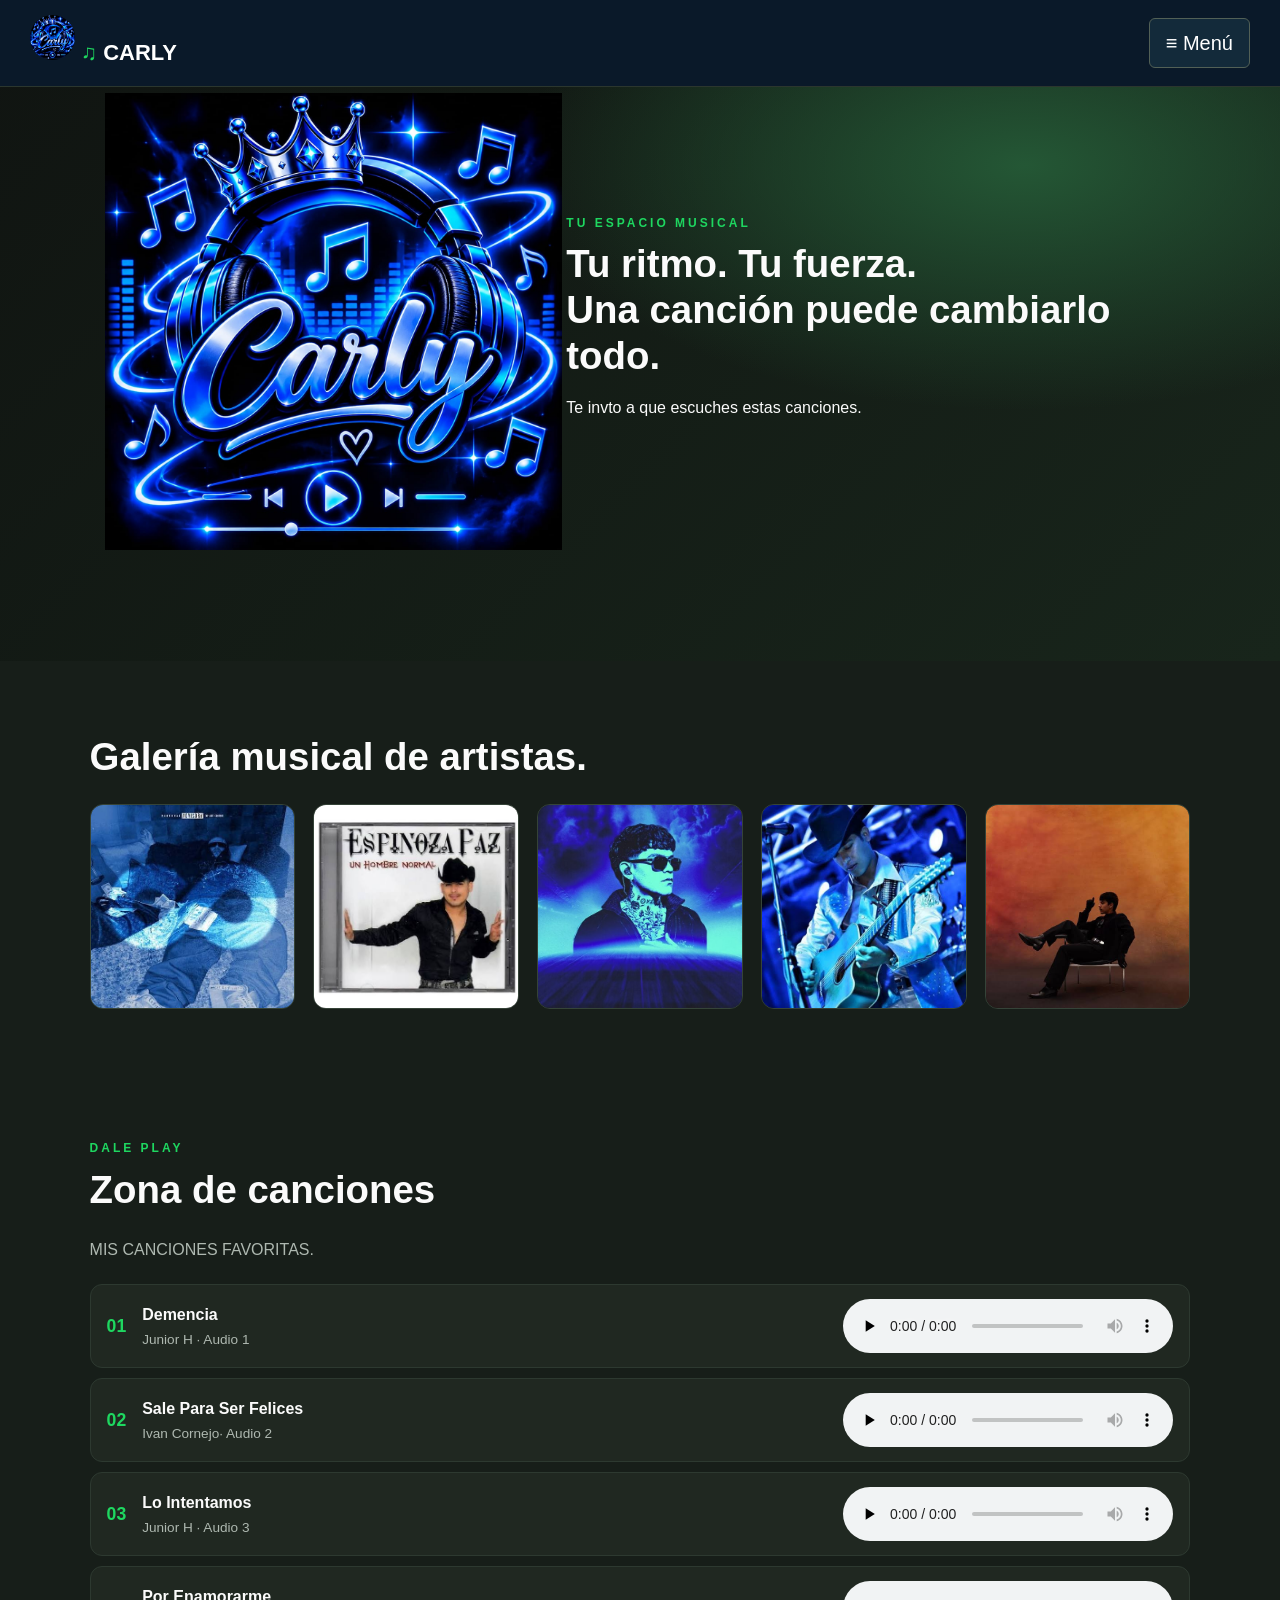
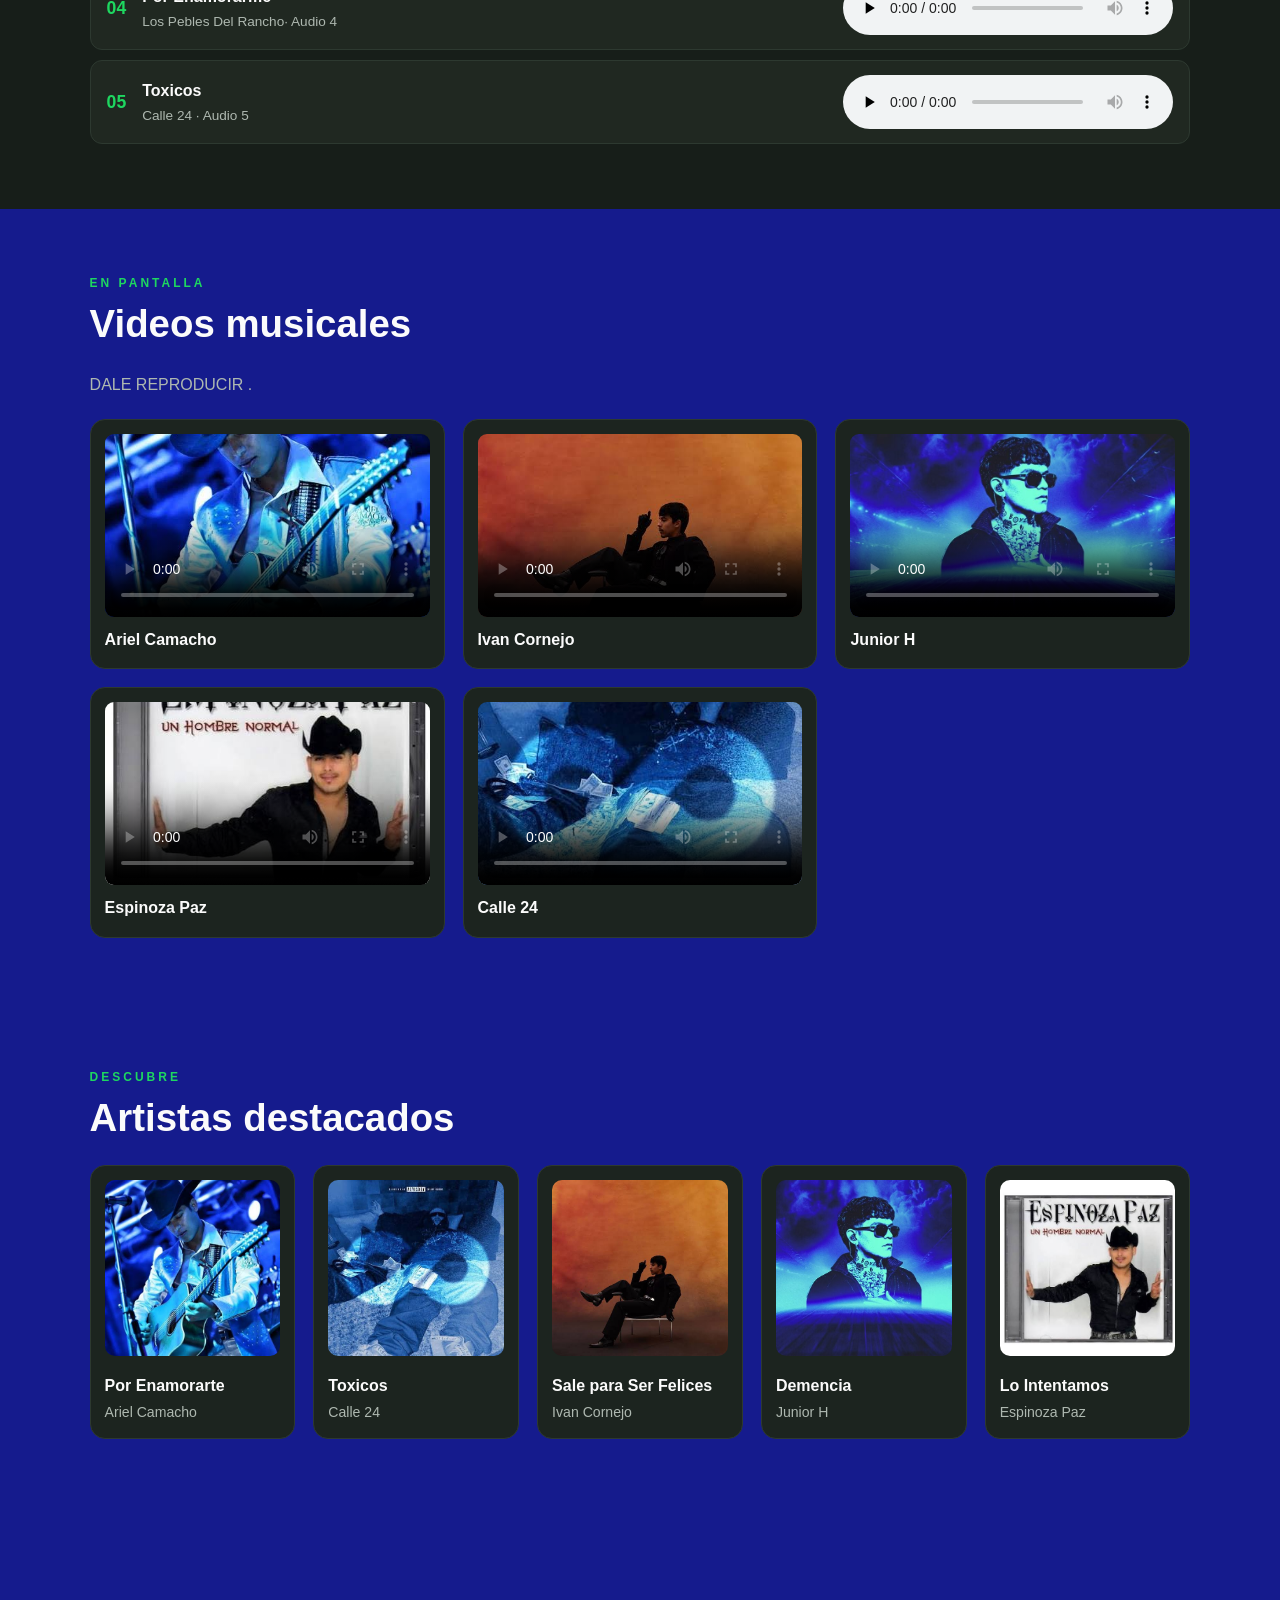
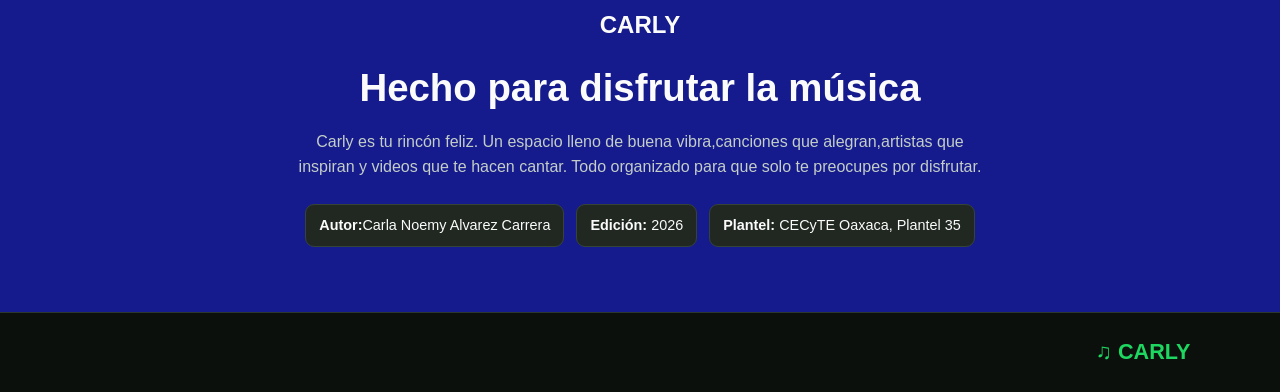
<file: index.html>
<!DOCTYPE html>
<html lang="es">
<head>
  <meta charset="UTF-8">
  <meta name="viewport" content="width=device-width, initial-scale=1.0">
  <title>ritmo verde | Reproductor de música</title>
  <link rel="stylesheet" href="estilos.css">
</head>
<body>
  <header class="encabezado">
  <a class="logo" href="#inicio">
  	<img src="logo.jpg" alt="Carly">
  	♫ <span>CARLY</span>
  </a>

  <!-- Este es el botón que abre todo -->
  <div class="menu-desplegable-principal">
    <input type="checkbox" id="checkMenu" hidden>
    <label for="checkMenu" class="menu-boton">≡ Menú</label>

    <nav id="menu">
      <a href="#inicio">Inicio</a>
      <a href="#artistas">Artistas</a>
      <a href="#audios">Canciones</a>
      <a href="#videos">Videos</a>
      <a href="#galeria">Galería</a>
      <a href="#acerca">Acerca de</a>
       <a href="formulario.html">Formulareo</a>
    </nav>
  </div>
</header>
    </nav>
  </header>

  <main>
          <section class="hero" id="inicio">
    <center><table border="0"></center>
    <tr>
    <td><img src="logo.jpg" height="400" width="500">
        <div class="hero-texto"></div></td>
    <td><p class="etiqueta">TU ESPACIO MUSICAL</p>
      <h2>Tu ritmo. Tu fuerza.<br><span>Una canción puede cambiarlo todo.</span></h2></b>
      <p>Te invto a que escuches estas canciones.</p>
       </div></td>
    </tr>
    </table>
    </section>
    <section>
    <section class="seccion fondo" id="galeria">
      <div class="titulo-seccion"><div><p class="etiqueta"></p><h2>Galería musical de artistas.</h2></div></div>
      <div class="rejilla galeria">
        <img src="calle.jpg" alt="Portada musical color verde">
        <img src="espinoza.jpg" alt="Portada musical color morado">
        <img src="junior.jpg" alt="Portada musical color naranja">
        <img src="ariel.jpg" alt="Portada musical color azul">
        <img src="ivan.jpg" alt="Portada musical color rosa">

      </div>
    </section>
    </section>

    <section class="seccion fondo" id="audios">
      <div class="titulo-seccion"><div><p class="etiqueta">DALE PLAY</p><h2>Zona de canciones</h2></div></div>
      <p class="intro">MIS CANCIONES FAVORITAS.</p>
      <div class="lista-canciones">
        <article class="cancion"><span class="numero">01</span><div class="detalle"><h3>Demencia</h3><p>Junior H · Audio 1</p></div><audio controls preload="none"><source src="demencia.mp3" type="audio/mpeg">Tu navegador no puede reproducir este audio.</audio></article>
        <article class="cancion"><span class="numero">02</span><div class="detalle"><h3>Sale Para Ser Felices </h3><p>Ivan Cornejo· Audio 2</p></div><audio controls preload="none"><source src="sale.mp3" type="audio/mpeg">Tu navegador no puede reproducir este audio.</audio></article><article class="cancion"><span class="numero">03</span><div class="detalle"><h3>Lo Intentamos</h3><p>Junior H · Audio 3</p></div><audio controls preload="none"><source src="intentamos.mp3" type="audio/mpeg">Tu navegador no puede reproducir este audio.</audio></article>

        <article class="cancion"><span class="numero">04</span><div class="detalle"><h3>Por Enamorarme</h3><p>Los Pebles Del Rancho· Audio 4</p></div><audio controls preload="none"><source src="plebes.mp3" type="audio/mpeg">Tu navegador no puede reproducir este audio.</audio></article>
        <article class="cancion"><span class="numero">05</span><div class="detalle"><h3>Toxicos</h3><p>Calle 24 · Audio 5</p></div><audio controls preload="none"><source src="Toxicos.mp3" type="audio/mpeg">Tu navegador no puede reproducir este audio.</audio></article>
      </div>
    </section>

    <section class="seccion" id="videos">
      <div class="titulo-seccion"><div><p class="etiqueta">EN PANTALLA</p><h2>Videos musicales</h2></div></div>
      <p class="intro">DALE REPRODUCIR .</p>
      <div class="rejilla videos">
        <article class="tarjeta video"><video controls preload="metadata" poster="ariel.jpg"><source src="ariel.mp4" type="video/mp4">Tu navegador no admite video.</video><h3>Ariel Camacho</h3></article>
        <article class="tarjeta video"><video controls preload="metadata" poster="ivan.jpg"><source src="ivan.mp4" type="video/mp4">Tu navegador no admite video.</video><h3>Ivan Cornejo</h3></article>
        <article class="tarjeta video"><video controls preload="metadata" poster="junior.jpg"><source src="demencia.mp4" type="video/mp4">Tu navegador no admite video.</video><h3>Junior H</h3></article>
        <article class="tarjeta video"><video controls preload="metadata" poster="espinoza.jpg"><source src="espinoza.mp4" type="video/mp4">Tu navegador no admite video.</video><h3>Espinoza Paz</h3></article>
        <article class="tarjeta video"><video controls preload="metadata" poster="calle.jpg"><source src="noche.mp4" type="video/mp4">Tu navegador no admite video.</video><h3>Calle 24</h3></article>
      </div>
    </section>
         <section class="seccion" id="artistas">
      <div class="titulo-seccion"><div><p class="etiqueta">DESCUBRE</p><h2>Artistas destacados</h2></div><span class="nota"></span></div>
      <div class="rejilla artistas">
        <article class="tarjeta artista"><A HREF="plebes.html"><img src="ariel.jpg" alt="Ilustración de artista pop"><h3>Por Enamorarte</h3><p>Ariel Camacho</p></article></A>

        <article class="tarjeta artista"><A HREF="calle.html"><img src="calle.jpg" alt="Ilustración de artista rock"><h3>Toxicos</h3><p>Calle 24</p></article></A>
        <article class="tarjeta artista"><A HREF="ivan.html"><img src="ivan.jpg" alt="Ilustración de artista urbano"><h3>Sale para Ser Felices</h3><p>Ivan Cornejo</p></article></A>
        <article class="tarjeta artista"><A HREF="junior.html"><img src="junior.jpg" alt="Ilustración de artista regional"><h3>Demencia</h3><p>Junior H</p></article></A>
        <article class="tarjeta artista"><A HREF="espinoza.html"><img src="espinoza.jpg" alt="Ilustración de artista indie"><h3>Lo Intentamos</h3><P>Espinoza Paz</p></article>
      </div>
    </section>

    
    <section class="seccion acerca" id="acerca">
      <p class="etiqueta"><H1>CARLY</H1></p><h2>Hecho para disfrutar la música</h2>
      <p>Carly es tu rincón feliz. Un espacio lleno de buena vibra,canciones que alegran,artistas que inspiran y videos que te hacen cantar. Todo organizado para que solo te preocupes por disfrutar.</p>
      <div class="datos"><span><b>Autor:</b>Carla Noemy Alvarez Carrera</span><span><b>Edición:</b> 2026</span><span><b>Plantel:</b> CECyTE Oaxaca, Plantel 35</span></div>
    </section>



    
  </main>
  <footer><a class="logo" href="#inicio">♫ CARLY</a></footer>
  <script>
    const boton = document.getElementById('menuBoton');
    const menu = document.getElementById('menu');
    boton.addEventListener('click', () => menu.classList.toggle('abierto'));
    menu.querySelectorAll('a').forEach(enlace => enlace.addEventListener('click', () => menu.classList.remove('abierto')));
  </script>
</body>
</html>
</file>
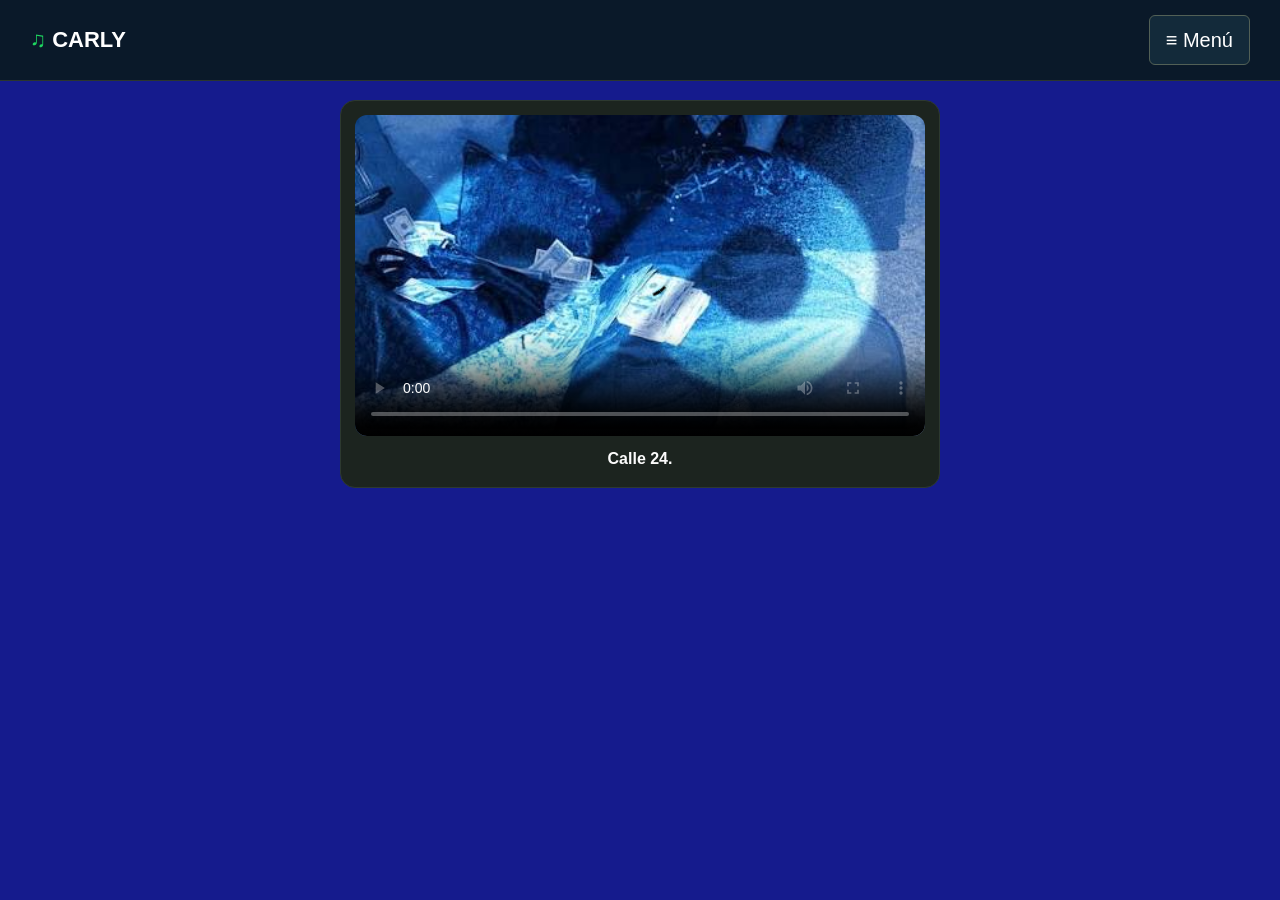
<file: calle.html>
<!DOCTYPE html>
<html lang="es">
<head>
  <meta charset="UTF-8">
  <meta name="viewport" content="width=device-width, initial-scale=1.0">
  <title>Calle 24 - Ritmo Verde</title>
  <link rel="stylesheet" href="estilos.css">
</head>
<body>

<header class="encabezado">
  <a class="logo" href="index.html">♫ <span>CARLY</span></a>

  <!-- Este es el botón que abre todo -->
  <div class="menu-desplegable-principal">
    <input type="checkbox" id="checkMenu" hidden>
    <label for="checkMenu" class="menu-boton">≡ Menú</label>

    <nav id="menu">
      <a href="index.html#inicio">Inicio</a>
      <a href="index.html#artistas">Artistas</a>
      <a href="index.html#audios">Canciones</a>
      <a href="index.html#videos">Videos</a>
      <a href="index.html#galeria">Galería</a>
      <a href="index.html#acerca">Acerca de</a>
    </nav>
  </div>
</header>

<main style="padding-top: 100px;">
  <center>
    <article class="tarjeta video" style="max-width: 600px; margin:= 0 auto;"> 
      <video controls preload="metadata" poster="calle.jpg" style="width: 100%; height: auto; border-radius: 12px;">
        <source src="noche.mp4" type="video/mp4">
        Tu navegador no admite video.
      </video>
      <h3>Calle 24.</h3>
    </article>
  </center>
</main>

</body>
</html>
</file>
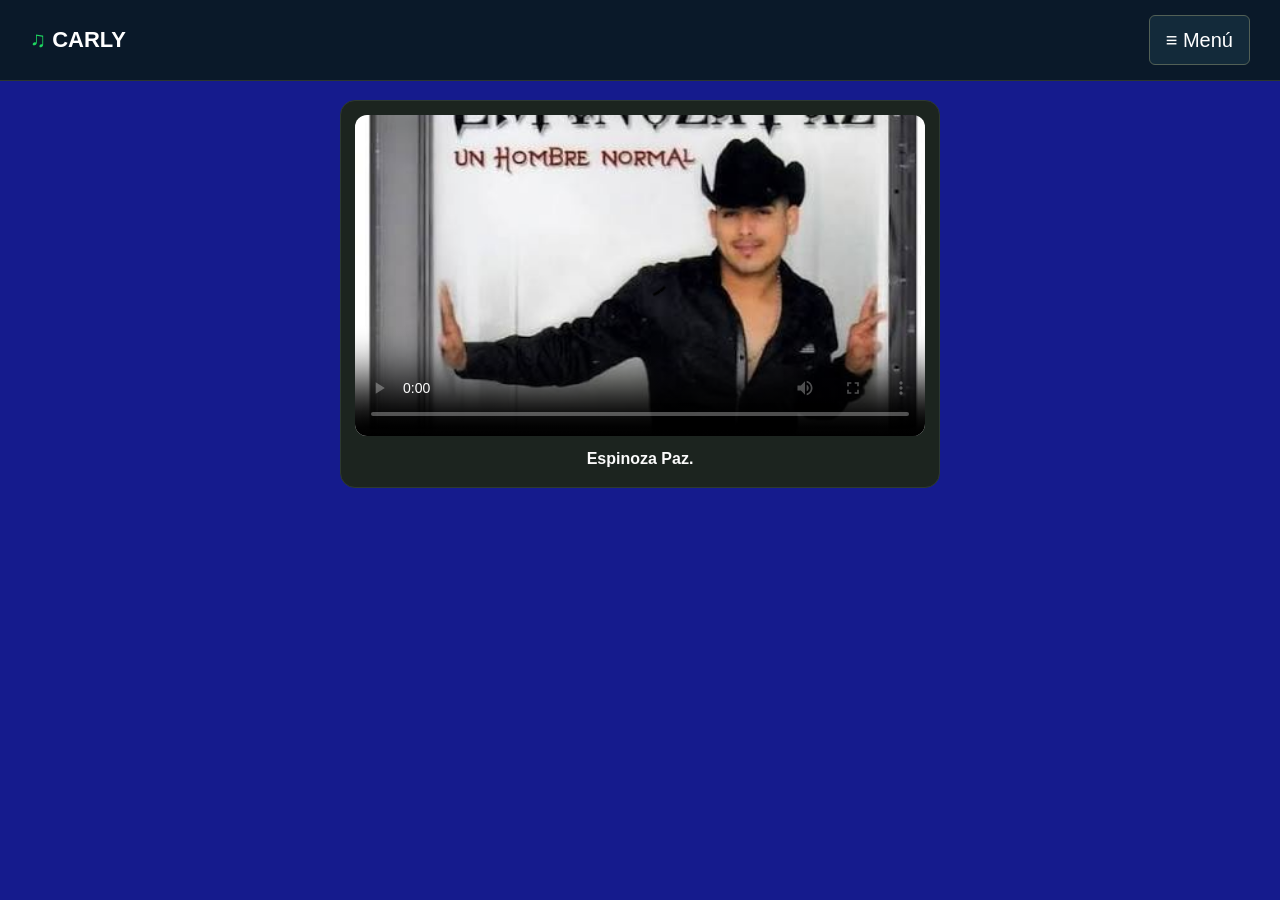
<file: espinoza.html>
<!DOCTYPE html>
<html lang="es">
<head>
  <meta charset="UTF-8">
  <meta name="viewport" content="width=device-width, initial-scale=1.0">
  <title>Espinoza Paz- Ritmo Verde</title>
  <link rel="stylesheet" href="estilos.css">
</head>
<body>

<header class="encabezado">
  <a class="logo" href="index.html">♫ <span>CARLY</span></a>

  <!-- Este es el botón que abre todo -->
  <div class="menu-desplegable-principal">
    <input type="checkbox" id="checkMenu" hidden>
    <label for="checkMenu" class="menu-boton">≡ Menú</label>

    <nav id="menu">
      <a href="index.html#inicio">Inicio</a>
      <a href="index.html#artistas">Artistas</a>
      <a href="index.html#audios">Canciones</a>
      <a href="index.html#videos">Videos</a>
      <a href="index.html#galeria">Galería</a>
      <a href="index.html#acerca">Acerca de</a>
    </nav>
  </div>
</header>

<main style="padding-top: 100px;">
  <center>
    <article class="tarjeta video" style="max-width: 600px; margin:= 0 auto;"> 
      <video controls preload="metadata" poster="espinoza.jpg" style="width: 100%; height: auto; border-radius: 12px;">
        <source src="espinoza.mp4" type="video/mp4">
        Tu navegador no admite video.
      </video>
      <h3>Espinoza Paz.</h3>
    </article>
  </center>
</main>

</body>
</html>
</file>
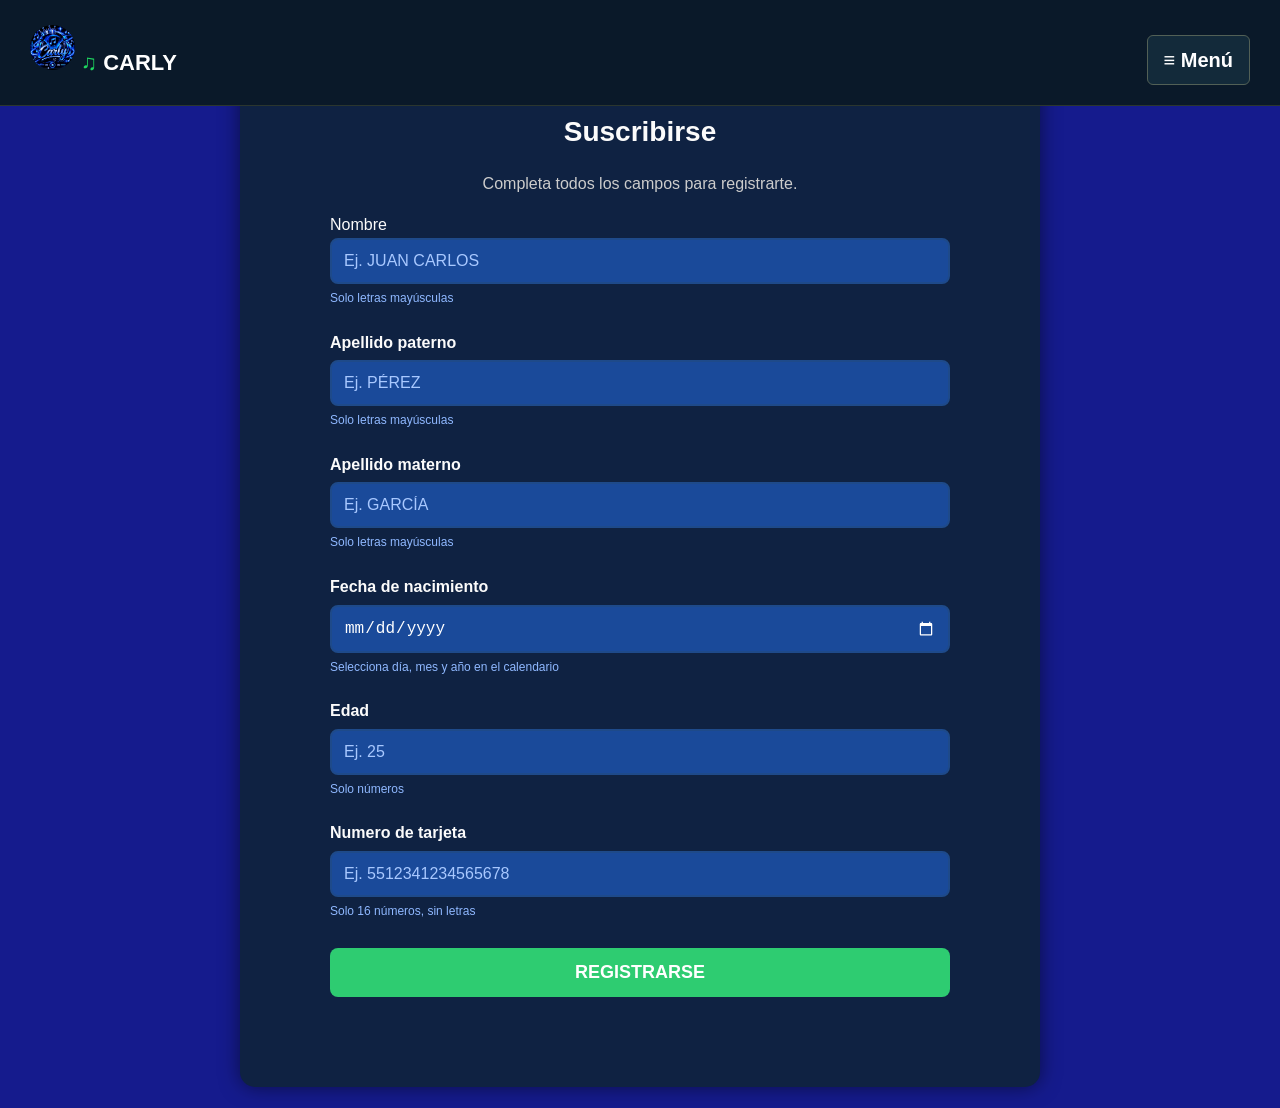
<file: formulario.html>
<!DOCTYPE html>
<html lang="es">
<head>
<meta charset="UTF-8">
<meta name="viewport" content="width=device-width, initial-scale=1.0">
<title>Formulario de Registro</title>
<link rel="stylesheet" href="styles.css">
</head>
<body>
<header class="encabezado">
  <a class="logo" href="#inicio">
  	<img src="logo.jpg" alt="Carly">
  	♫ <span>CARLY</span>
  </a>

  <!-- Este es el botón que abre todo -->
  <div class="menu-desplegable-principal">
    <input type="checkbox" id="checkMenu" hidden>
    <label for="checkMenu" class="menu-boton">≡ Menú</label>

    <nav id="menu">
      <a href="index.html">Inicio</a>
      <a href="index.html#artistas">Artistas</a>
      <a href="index.html#audios">Canciones</a>
      <a href="index.html#videos">Videos</a>
      <a href="index.html#galeria">Galería</a>
      <a href="index.html#acerca">Acerca de</a>
       <a href="formulario.html">Formulareo</a>
    </nav>
  </div>
</header>
    </nav>
  </header>
<div class="formulario">
  <h1>Suscribirse</h1>
  <p>Completa todos los campos para registrarte.</p>

  <form id="miFormulario">
<div class="Formulario de Registro"
    <label>Nombre</label>
    <input type="text" id="nombre" placeholder="Ej. JUAN CARLOS" maxlength="50" required>
    <small>Solo letras mayúsculas</small>

    <label>Apellido paterno</label>
    <input type="text" id="paterno" placeholder="Ej. PÉREZ" maxlength="30" required>
    <small>Solo letras mayúsculas</small>

    <label>Apellido materno</label>
    <input type="text" id="materno" placeholder="Ej. GARCÍA" maxlength="30" required>
    <small>Solo letras mayúsculas</small>

    <label>Fecha de nacimiento</label>
    <input type="date" id="fechaNacimiento" required>
    <small>Selecciona día, mes y año en el calendario</small>

    <label>Edad</label>
    <input type="text" id="edad" placeholder="Ej. 25" maxlength="3" inputmode="numeric" required>
    <small>Solo números</small>

    <label>Numero de tarjeta</label>
    <input type="text" id="tarjeta" placeholder="Ej. 5512341234565678" maxlength="16" inputmode="numeric" required>
    <small>Solo 16 números, sin letras</small>

     <div id="mensajeExito"></div>   
    <button type="submit">REGISTRARSE</button>

  </form>
</div>
<script src="script.js"></script>
</body>
</html>
</file>
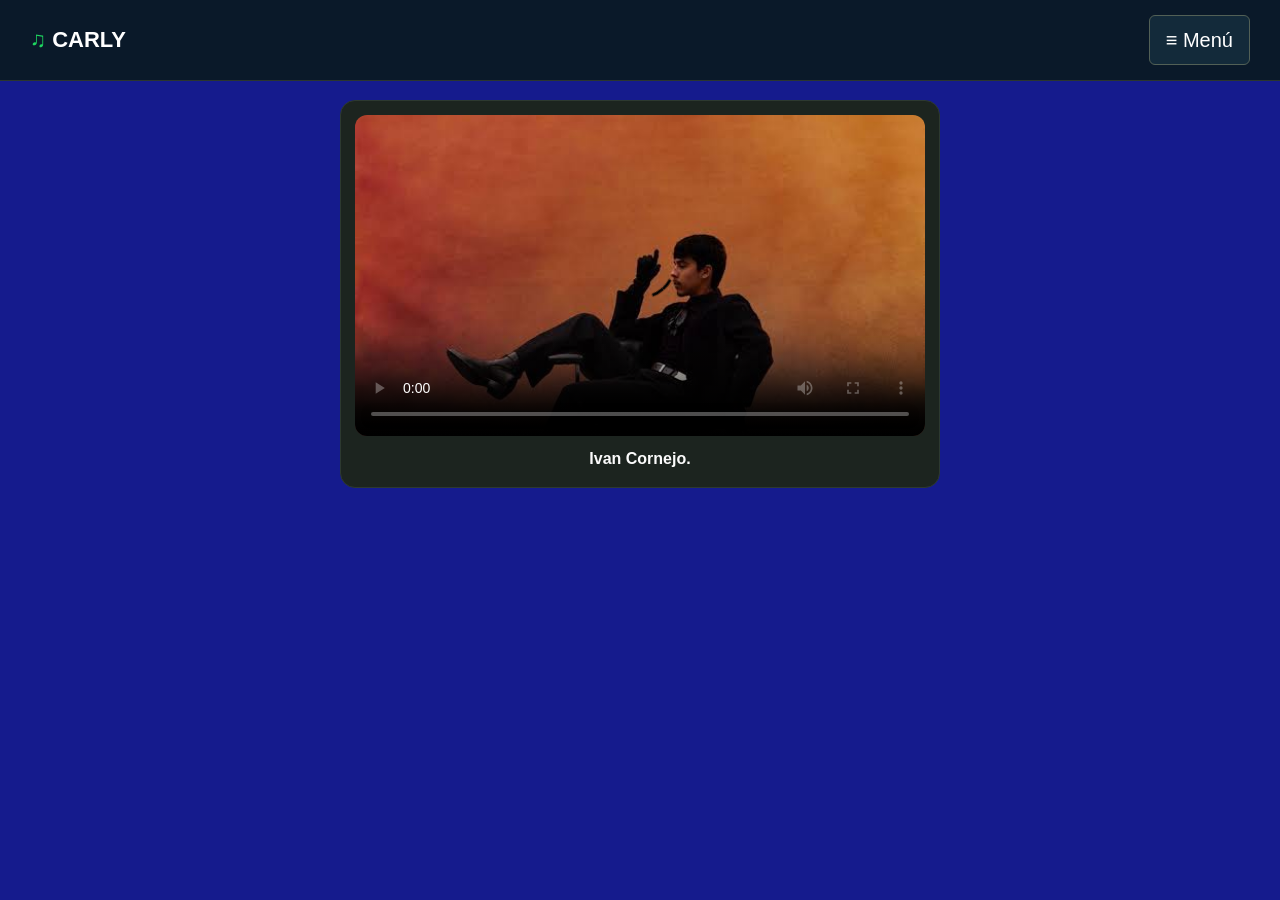
<file: ivan.html>
<!DOCTYPE html>
<html lang="es">
<head>
  <meta charset="UTF-8">
  <meta name="viewport" content="width=device-width, initial-scale=1.0">
  <title>Ivan Cornejo- Ritmo Verde</title>
  <link rel="stylesheet" href="estilos.css">
</head>
<body>

<header class="encabezado">
  <a class="logo" href="index.html">♫ <span>CARLY</span></a>

  <!-- Este es el botón que abre todo -->
  <div class="menu-desplegable-principal">
    <input type="checkbox" id="checkMenu" hidden>
    <label for="checkMenu" class="menu-boton">≡ Menú</label>

    <nav id="menu">
      <a href="index.html#inicio">Inicio</a>
      <a href="index.html#artistas">Artistas</a>
      <a href="index.html#audios">Canciones</a>
      <a href="index.html#videos">Videos</a>
      <a href="index.html#galeria">Galería</a>
      <a href="index.html#acerca">Acerca de</a>
    </nav>
  </div>
</header>

<main style="padding-top: 100px;">
  <center>
    <article class="tarjeta video" style="max-width: 600px; margin:= 0 auto;"> 
      <video controls preload="metadata" poster="ivan.jpg" style="width: 100%; height: auto; border-radius: 12px;">
        <source src="ivan.mp4" type="video/mp4">
        Tu navegador no admite video.
      </video>
      <h3>Ivan Cornejo.</h3>
    </article>
  </center>
</main>

</body>
</html>
</file>
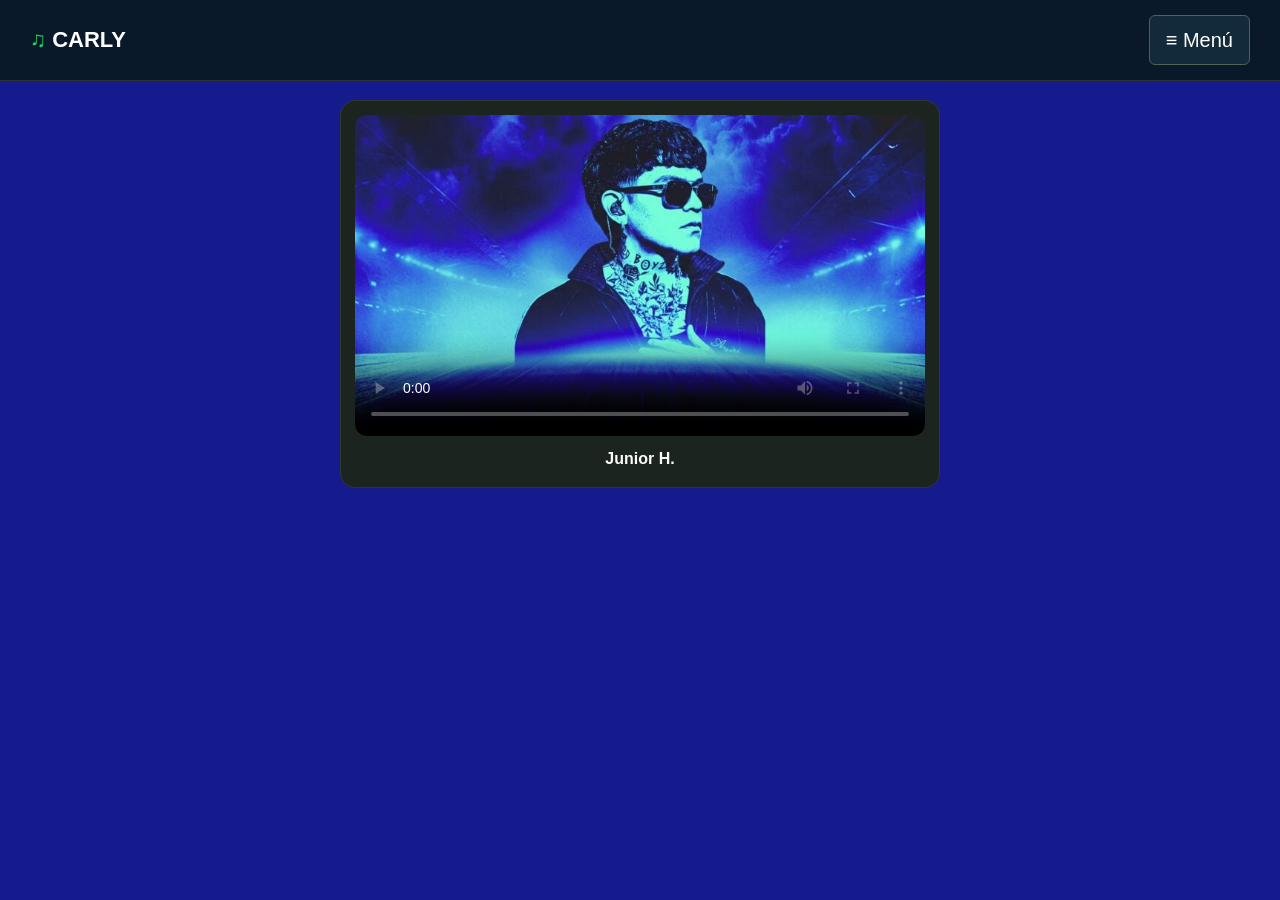
<file: junior.html>
<!DOCTYPE html>
<html lang="es">
<head>
  <meta charset="UTF-8">
  <meta name="viewport" content="width=device-width, initial-scale=1.0">
  <title>Junior H- Ritmo Verde</title>
  <link rel="stylesheet" href="estilos.css">
</head>
<body>

<header class="encabezado">
  <a class="logo" href="index.html">♫ <span>CARLY</span></a>

  <!-- Este es el botón que abre todo -->
  <div class="menu-desplegable-principal">
    <input type="checkbox" id="checkMenu" hidden>
    <label for="checkMenu" class="menu-boton">≡ Menú</label>

    <nav id="menu">
      <a href="index.html#inicio">Inicio</a>
      <a href="index.html#artistas">Artistas</a>
      <a href="index.html#audios">Canciones</a>
      <a href="index.html#videos">Videos</a>
      <a href="index.html#galeria">Galería</a>
      <a href="index.html#acerca">Acerca de</a>
    </nav>
  </div>
</header>

<main style="padding-top: 100px;">
  <center>
    <article class="tarjeta video" style="max-width: 600px; margin:= 0 auto;"> 
      <video controls preload="metadata" poster="junior.jpg" style="width: 100%; height: auto; border-radius: 12px;">
        <source src="demencia.mp4" type="video/mp4">
        Tu navegador no admite video.
      </video>
      <h3>Junior H.</h3>
    </article>
  </center>
</main>

</body>
</html>
</file>
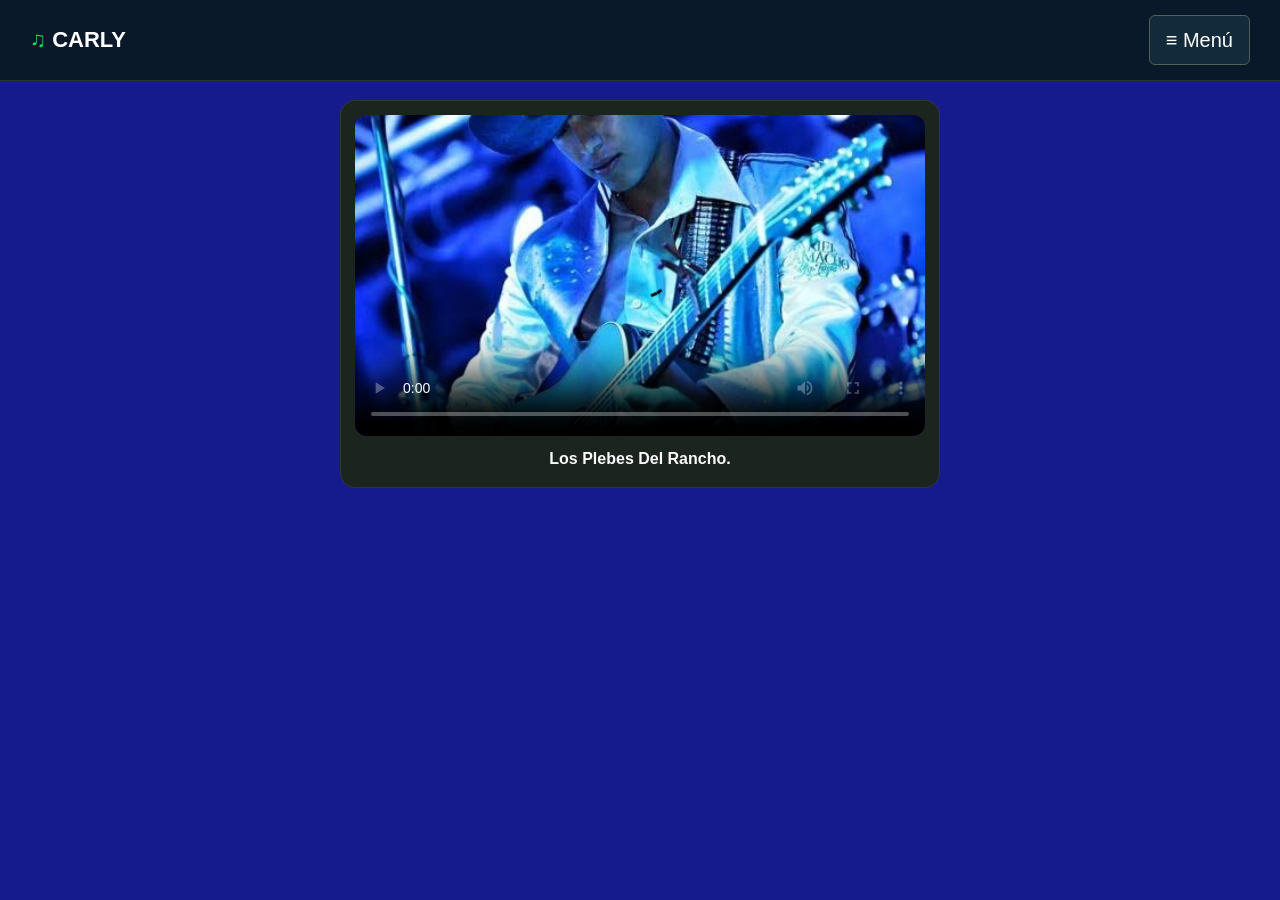
<file: plebes.html>
<!DOCTYPE html>
<html lang="es">
<head>
  <meta charset="UTF-8">
  <meta name="viewport" content="width=device-width, initial-scale=1.0">
  <title>Los Plebes Del Rancho - Ritmo Verde</title>
  <link rel="stylesheet" href="estilos.css">
</head>
<body>

<header class="encabezado">
  <a class="logo" href="index.html">♫ <span>CARLY</span></a>

  <!-- Este es el botón que abre todo -->
  <div class="menu-desplegable-principal">
    <input type="checkbox" id="checkMenu" hidden>
    <label for="checkMenu" class="menu-boton">≡ Menú</label>

    <nav id="menu">
      <a href="index.html#inicio">Inicio</a>
      <a href="index.html#artistas">Artistas</a>
      <a href="index.html#audios">Canciones</a>
      <a href="index.html#videos">Videos</a>
      <a href="index.html#galeria">Galería</a>
      <a href="index.html#acerca">Acerca de</a>
    </nav>
  </div>
</header>

<main style="padding-top: 100px;">
  <center>
    <article class="tarjeta video" style="max-width: 600px; margin:= 0 auto;"> 
      <video controls preload="metadata" poster="ariel.jpg" style="width: 100%; height: auto; border-radius: 12px;">
        <source src="ariel.mp4" type="video/mp4">
        Tu navegador no admite video.
      </video>
      <h3>Los Plebes Del Rancho.</h3>
    </article>
  </center>
</main>

</body>
</html>
</file>
<file: estilos.css>
/* Ritmo Verde — estilos principales */
:root{--fondo:#151b8d;--panel:#1c241f;--verde:#1ed760;--verde-claro:#b6f5c9;--texto:#fbfbfb;--suave:#aeb8b0}
*{box-sizing:border-box}
html{scroll-behavior:smooth;scroll-padding-top:85px}
body{margin:0;background:var(--fondo);color:var(--texto);font-family:Arial,Helvetica,sans-serif;line-height:1.6}
a{color:inherit;text-decoration:none}
.encabezado{position:sticky;top:0;z-index:10;display:flex;align-items:center;justify-content:space-between;padding:14px 6%;background:rgba(12,17,13,.96);border-bottom:1px solid #2b362e;backdrop-filter:blur(10px)}
.logo{font-size:1.35rem;font-weight:800;color:var(--verde);white-space:nowrap}
#menu{display:flex;align-items:center;gap:22px}
#menu>a,.desplegable>a{font-size:.95rem;color:#e7eee8}
#menu a:hover{color:var(--verde)}
.desplegable{position:relative}Espinoza Paz 
.submenu{display:none;position:absolute;top:100%;left:-12px;min-width:145px;padding:8px;background:#202a23;border:1px solid #354338;border-radius:12px}
.submenu a{display:block;padding:8px 10px}
.menu-boton{display:none;background:none;border:1px solid #526056;color:white;border-radius:8px;font-size:1.3rem;padding:4px 10px}
.hero{padding:90px 8% 100px;min-height:430px;background:radial-gradient(ellipse at 80% 25%,#245735 0,transparent 35%),linear-gradient(135deg,#101411,#18251b)}
.etiqueta{font-size:.75rem;letter-spacing:3px;font-weight:800;color:var(--verde);margin:0 0 8px}
.hero h1{font-size:clamp(2.8rem,7vw,5.2rem);line-height:1.03;margin:10px 0 20px;letter-spacing:-2px}
.hero h1 span{color:var(--verde)}
.hero>p:not(.etiqueta){max-width:530px;color:#c4cec6;font-size:1.05rem}
.boton{display:inline-block;background:var(--verde);color:#09210f;font-weight:800;padding:12px 22px;border-radius:30px;margin-top:15px;transition:transform .2s}
.boton:hover{transform:scale(1.04)}
.seccion{padding:65px 7%}
.fondo{background:#171e19}
.titulo-seccion{display:flex;justify-content:space-between;align-items:end;gap:15px;margin-bottom:24px}
h2{font-size:clamp(1.7rem,4vw,2.4rem);line-height:1.2;margin:0}
.nota,.intro,.aviso{color:var(--suave)}
.intro{margin:0 0 22px}
.rejilla{display:grid;gap:18px}
.artistas{grid-template-columns:repeat(5,minmax(0,1fr))}
.tarjeta{background:var(--panel);padding:14px;border:1px solid #2d3930;border-radius:15px;overflow:hidden;transition:transform .2s,border-color .2s}
.tarjeta:hover{transform:translateY(-4px);border-color:#4d7958}
.artista img{width:100%;aspect-ratio:1;object-fit:cover;border-radius:10px}
.tarjeta h3{margin:10px 0 2px;font-size:1rem}
.tarjeta p{margin:0;color:var(--suave);font-size:.88rem}
.aviso{font-size:.85rem;margin-top:16px}
.lista-canciones{display:grid;gap:10px}
.cancion{display:flex;align-items:center;gap:16px;padding:14px 16px;background:#202821;border:1px solid #2d3930;border-radius:12px}
.numero{font-weight:800;color:var(--verde);font-size:1.1rem}
.detalle{flex:1;min-width:130px}
.detalle h3{font-size:1rem;margin:0}
.detalle p{font-size:.85rem;color:var(--suave);margin:2px 0 0}
audio{width:min(330px,45%)}
.videos{grid-template-columns:repeat(3,minmax(0,1fr))}
.video video{display:block;width:100%;aspect-ratio:16/9;object-fit:cover;background:#090b09;border-radius:9px}
.galeria{grid-template-columns:repeat(5,minmax(0,1fr))}
.galeria img{width:100%;aspect-ratio:1;object-fit:cover;border-radius:13px;border:1px solid #354338}
.acerca{max-width:900px;margin:auto;text-align:center}
.acerca>p:not(.etiqueta){max-width:700px;margin:18px auto;color:#c4cec6}
.datos{display:flex;flex-wrap:wrap;justify-content:center;gap:12px;margin-top:24px}
.datos span{background:#202821;border:1px solid #354338;padding:9px 13px;border-radius:9px;font-size:.9rem}
footer{display:flex;align-items:center;justify-content:space-between;gap:15px;padding:22px 7%;border-top:1px solid #2b362e;background:#0c100d}
footer p{color:var(--suave);font-size:.85rem;margin:0}
code{color:var(--verde-claro)}
@media(max-width:850px){.artistas{grid-template-columns:repeat(3,minmax(0,1fr))}.videos{grid-template-columns:repeat(2,minmax(0,1fr))}.galeria{grid-template-columns:repeat(3,minmax(0,1fr))}#menu{gap:12px}}
@media(max-width:620px){.encabezado{padding:12px 5%}.menu-boton{display:block}#menu{display:none;position:absolute;top:100%;left:0;right:0;padding:16px 5%;background:#111812;border-bottom:1px solid #354338;align-items:stretch;flex-direction:column;gap:10px}#menu.abierto{display:flex}.submenu{position:static;display:block;margin:4px 0 0 12px;border:0;padding:0 8px;background:#18211a}.hero{padding:65px 7% 75px}.seccion{padding:48px 5%}.titulo-seccion{align-items:start;flex-direction:column}.artistas{grid-template-columns:repeat(2,minmax(0,1fr))}.videos{grid-template-columns:1fr}.galeria{grid-template-columns:repeat(2,minmax(0,1fr))}.cancion{flex-wrap:wrap;gap:10px}.detalle{flex:1 1 70%}audio{width:100%}footer{align-items:flex-start;flex-direction:column}}

.encabezado {
  display: flex;
  align-items: center;
  background: #0a1929;
  padding: 15px 30px;
  position: fixed;
  width: 100%;
  top: 0;
  z-index: 1000;

}
.logo {
 display: flex
 align-items: center;
 gap: 10px;
 text-decoration:none;
}

.logo img {
 height: 45px;
 width: 45px;
 object-fit: cover;
 border-radius: 50%;
 box-shawdow: 0 0 10px 
}

.logo span{
 color: white;
 font-size: 22px;
 font-weight: bold;
}
.menu-desplegable-principal {
  margin-left: auto; /* para que quede a la izquierda como querías */
  position: relative;
}

.menu-boton {
  color: white;
  font-size: 20px;
  cursor: pointer;
  background: #132a3a;
  padding: 8px 16px;
  border-radius: 6px;
  display: block;
}

#menu {
  display: none; /* oculto hasta que le des clic */
  position: absolute;
  top: 100%;
  right: 0;
  margin-top: 10px;
  background: #132a3a;
  width: 220px;
  border-radius: 8px;
  box-shadow: 0 8px 20px rgba(0,0,0,0.5);
  flex-direction: column;
  overflow: hidden;
}

#menu a {
  color: white;
  text-decoration: none;
  padding: 14px 20px;
  display: block;
}

#menu a:hover {
  background: #00e5c0;
  color: #0a1929;
}

/* ESTA LÍNEA HACE QUE SE DESPLIEGUE TODO CUANDO DAS CLIC */
#checkMenu:checked ~ #menu {
  display: flex;
}

*{
  box-sizing:border-box;
}
html,body{
  max-width:100%;
  overflow-x: hidden;
}
img{
  max-width:100%;
  height: auto;
}
@media(max-width: 768px){
.hero {
    flex-direction: column !important;
    display: flex !important;
    padding: 110px 16px 40px !important;
    text-align: center !important;
    min-height: auto !important;
  }
  .hero img {
    width: 100% !important;
    max-width: 100% !important;
    height: auto !important;
  }
  .hero >*{
  width: 100% !important;
    max-width: 100% !important;
  }
}
</file>
<file: styles.css>
body {
  background: #0a1628;
  font-family: Arial, sans-serif;
  color: white;
  display: flex;
  justify-content: center;
  padding: 20px;
  margin: 0;
}

.formulario {
  background: #0f2242;
  padding: 90px;
  border-radius: 15px;
  width: 100%;
  max-width: 800px;
  box-shadow: 0 0 20px rgba(0,0,0,0.5);
}

h1 {
  text-align: center;
  font-size: 28px;
  margin: 0;
}

p {
  text-align: center;
  color: #ccc;
}

label {
  display: block;
  margin-top: 20px;
  margin-bottom: 5px;
  font-weight: bold;
}

input {
  width: 100%;
  padding: 12px;
  border-radius: 8px;
  border: 2px solid #1e4a8a;
  background: #1a4a9a;
  color: white;
  font-size: 16px;
  box-sizing: border-box;
  outline: none;
}

input:focus {
  border-color: #4da3ff;
  background: #1e56b0;
}

input::placeholder {
  color: #a8c8ff;
}

/* Para que el icono del calendario se vea blanco */
input[type="date"]::-webkit-calendar-picker-indicator {
  filter: invert(1);
  cursor: pointer;
}

small {
  color: #8fb8ff;
  font-size: 12px;
}

button {
  width: 100%;
  margin-top: 25px;
  padding: 14px;
  background: #2ecc71;
  color: white;
  border: none;
  border-radius: 8px;
  font-size: 18px;
  font-weight: bold;
  cursor: pointer;
}

button:hover {
  background: #27ae60;
}

#mensajeExito {
  display: none;
  background: #2ecc71;
  color: white;
  text-align: center;
  padding: 12px;
  border-radius: 8px;
  font-weight: bold;
  margin-top: 15px;
}

/* Ritmo Verde — estilos principales */
:root{--fondo:#151b8d;--panel:#1c241f;--verde:#1ed760;--verde-claro:#b6f5c9;--texto:#fbfbfb;--suave:#aeb8b0}
*{box-sizing:border-box}
html{scroll-behavior:smooth;scroll-padding-top:85px}
body{margin:0;background:var(--fondo);color:var(--texto);font-family:Arial,Helvetica,sans-serif;line-height:1.6}
a{color:inherit;text-decoration:none}
.encabezado{position:fixed;top:0;z-index:10;display:flex;align-items:center;justify-content:space-between;padding:14px 6%;background:rgba(12,17,13,.96);border-bottom:1px solid #2b362e;backdrop-filter:blur(10px)}
.logo{font-size:1.35rem;font-weight:800;color:var(--verde);white-space:nowrap}
#menu{display:flex;align-items:center;gap:22px}
#menu>a,.desplegable>a{font-size:.95rem;color:#e7eee8}
#menu a:hover{color:var(--verde)}
.desplegable{position:relative}Espinoza Paz 
.submenu{display:none;position:absolute;top:100%;left:-12px;min-width:145px;padding:8px;background:#202a23;border:1px solid #354338;border-radius:12px}
.submenu a{display:block;padding:8px 10px}
.menu-boton{display:none;background:none;border:1px solid #526056;color:white;border-radius:8px;font-size:1.3rem;padding:4px 10px}
.hero{padding:90px 8% 100px;min-height:430px;background:radial-gradient(ellipse at 80% 25%,#245735 0,transparent 35%),linear-gradient(135deg,#101411,#18251b)}
.etiqueta{font-size:.75rem;letter-spacing:3px;font-weight:800;color:var(--verde);margin:0 0 8px}
.hero h1{font-size:clamp(2.8rem,7vw,5.2rem);line-height:1.03;margin:10px 0 20px;letter-spacing:-2px}
.hero h1 span{color:var(--verde)}
.hero>p:not(.etiqueta){max-width:530px;color:#c4cec6;font-size:1.05rem}
.boton{display:inline-block;background:var(--verde);color:#09210f;font-weight:800;padding:12px 22px;border-radius:30px;margin-top:15px;transition:transform .2s}
.boton:hover{transform:scale(1.04)}
.seccion{padding:65px 7%}
.fondo{background:#171e19}
.titulo-seccion{display:flex;justify-content:space-between;align-items:end;gap:15px;margin-bottom:24px}
h2{font-size:clamp(1.7rem,4vw,2.4rem);line-height:1.2;margin:0}
.nota,.intro,.aviso{color:var(--suave)}
.intro{margin:0 0 22px}
.rejilla{display:grid;gap:18px}
.artistas{grid-template-columns:repeat(5,minmax(0,1fr))}
.tarjeta{background:var(--panel);padding:14px;border:1px solid #2d3930;border-radius:15px;overflow:hidden;transition:transform .2s,border-color .2s}
.tarjeta:hover{transform:translateY(-4px);border-color:#4d7958}
.artista img{width:100%;aspect-ratio:1;object-fit:cover;border-radius:10px}
.tarjeta h3{margin:10px 0 2px;font-size:1rem}
.tarjeta p{margin:0;color:var(--suave);font-size:.88rem}
.aviso{font-size:.85rem;margin-top:16px}
.lista-canciones{display:grid;gap:10px}
.cancion{display:flex;align-items:center;gap:16px;padding:14px 16px;background:#202821;border:1px solid #2d3930;border-radius:12px}
.numero{font-weight:800;color:var(--verde);font-size:1.1rem}
.detalle{flex:1;min-width:130px}
.detalle h3{font-size:1rem;margin:0}
.detalle p{font-size:.85rem;color:var(--suave);margin:2px 0 0}
audio{width:min(330px,45%)}
.videos{grid-template-columns:repeat(3,minmax(0,1fr))}
.video video{display:block;width:100%;aspect-ratio:16/9;object-fit:cover;background:#090b09;border-radius:9px}
.galeria{grid-template-columns:repeat(5,minmax(0,1fr))}
.galeria img{width:100%;aspect-ratio:1;object-fit:cover;border-radius:13px;border:1px solid #354338}
.acerca{max-width:900px;margin:auto;text-align:center}
.acerca>p:not(.etiqueta){max-width:700px;margin:18px auto;color:#c4cec6}
.datos{display:flex;flex-wrap:wrap;justify-content:center;gap:12px;margin-top:24px}
.datos span{background:#202821;border:1px solid #354338;padding:9px 13px;border-radius:9px;font-size:.9rem}
footer{display:flex;align-items:center;justify-content:space-between;gap:15px;padding:22px 7%;border-top:1px solid #2b362e;background:#0c100d}
footer p{color:var(--suave);font-size:.85rem;margin:0}
code{color:var(--verde-claro)}
@media(max-width:850px){.artistas{grid-template-columns:repeat(3,minmax(0,1fr))}.videos{grid-template-columns:repeat(2,minmax(0,1fr))}.galeria{grid-template-columns:repeat(3,minmax(0,1fr))}#menu{gap:12px}}
@media(max-width:620px){.encabezado{padding:12px 5%}.menu-boton{display:block}#menu{display:none;position:absolute;top:100%;left:0;right:0;padding:16px 5%;background:#111812;border-bottom:1px solid #354338;align-items:stretch;flex-direction:column;gap:10px}#menu.abierto{display:flex}.submenu{position:static;display:block;margin:4px 0 0 12px;border:0;padding:0 8px;background:#18211a}.hero{padding:65px 7% 75px}.seccion{padding:48px 5%}.titulo-seccion{align-items:start;flex-direction:column}.artistas{grid-template-columns:repeat(2,minmax(0,1fr))}.videos{grid-template-columns:1fr}.galeria{grid-template-columns:repeat(2,minmax(0,1fr))}.cancion{flex-wrap:wrap;gap:10px}.detalle{flex:1 1 70%}audio{width:100%}footer{align-items:flex-start;flex-direction:column}}

.encabezado {
  display: flex;
  align-items: center;
  background: #0a1929;
  padding: 15px 30px;
  position: fixed;
  width: 100%;
  top: 0;
  z-index: 1000;

}
.logo {
 display: flex
 align-items: center;
 gap: 10px;
 text-decoration:none;
}

.logo img {
 height: 45px;
 width: 45px;
 object-fit: cover;
 border-radius: 50%;
 box-shawdow: 0 0 10px 
}

.logo span{
 color: white;
 font-size: 22px;
 font-weight: bold;
}
.menu-desplegable-principal {
  margin-left: auto; /* para que quede a la izquierda como querías */
  position: relative;
}

.menu-boton {
  color: white;
  font-size: 20px;
  cursor: pointer;
  background: #132a3a;
  padding: 8px 16px;
  border-radius: 6px;
  display: block;
}

#menu {
  display: none; /* oculto hasta que le des clic */
  position: absolute;
  top: 100%;
  right: 0;
  margin-top: 10px;
  background: #132a3a;
  width: 220px;
  border-radius: 8px;
  box-shadow: 0 8px 20px rgba(0,0,0,0.5);
  flex-direction: column;
  overflow: hidden;
}

#menu a {
  color: white;
  text-decoration: none;
  padding: 14px 20px;
  display: block;
}

#menu a:hover {
  background: #00e5c0;
  color: #0a1929;
}

/* ESTA LÍNEA HACE QUE SE DESPLIEGUE TODO CUANDO DAS CLIC */
#checkMenu:checked ~ #menu {
  display: flex;
}
</file>
